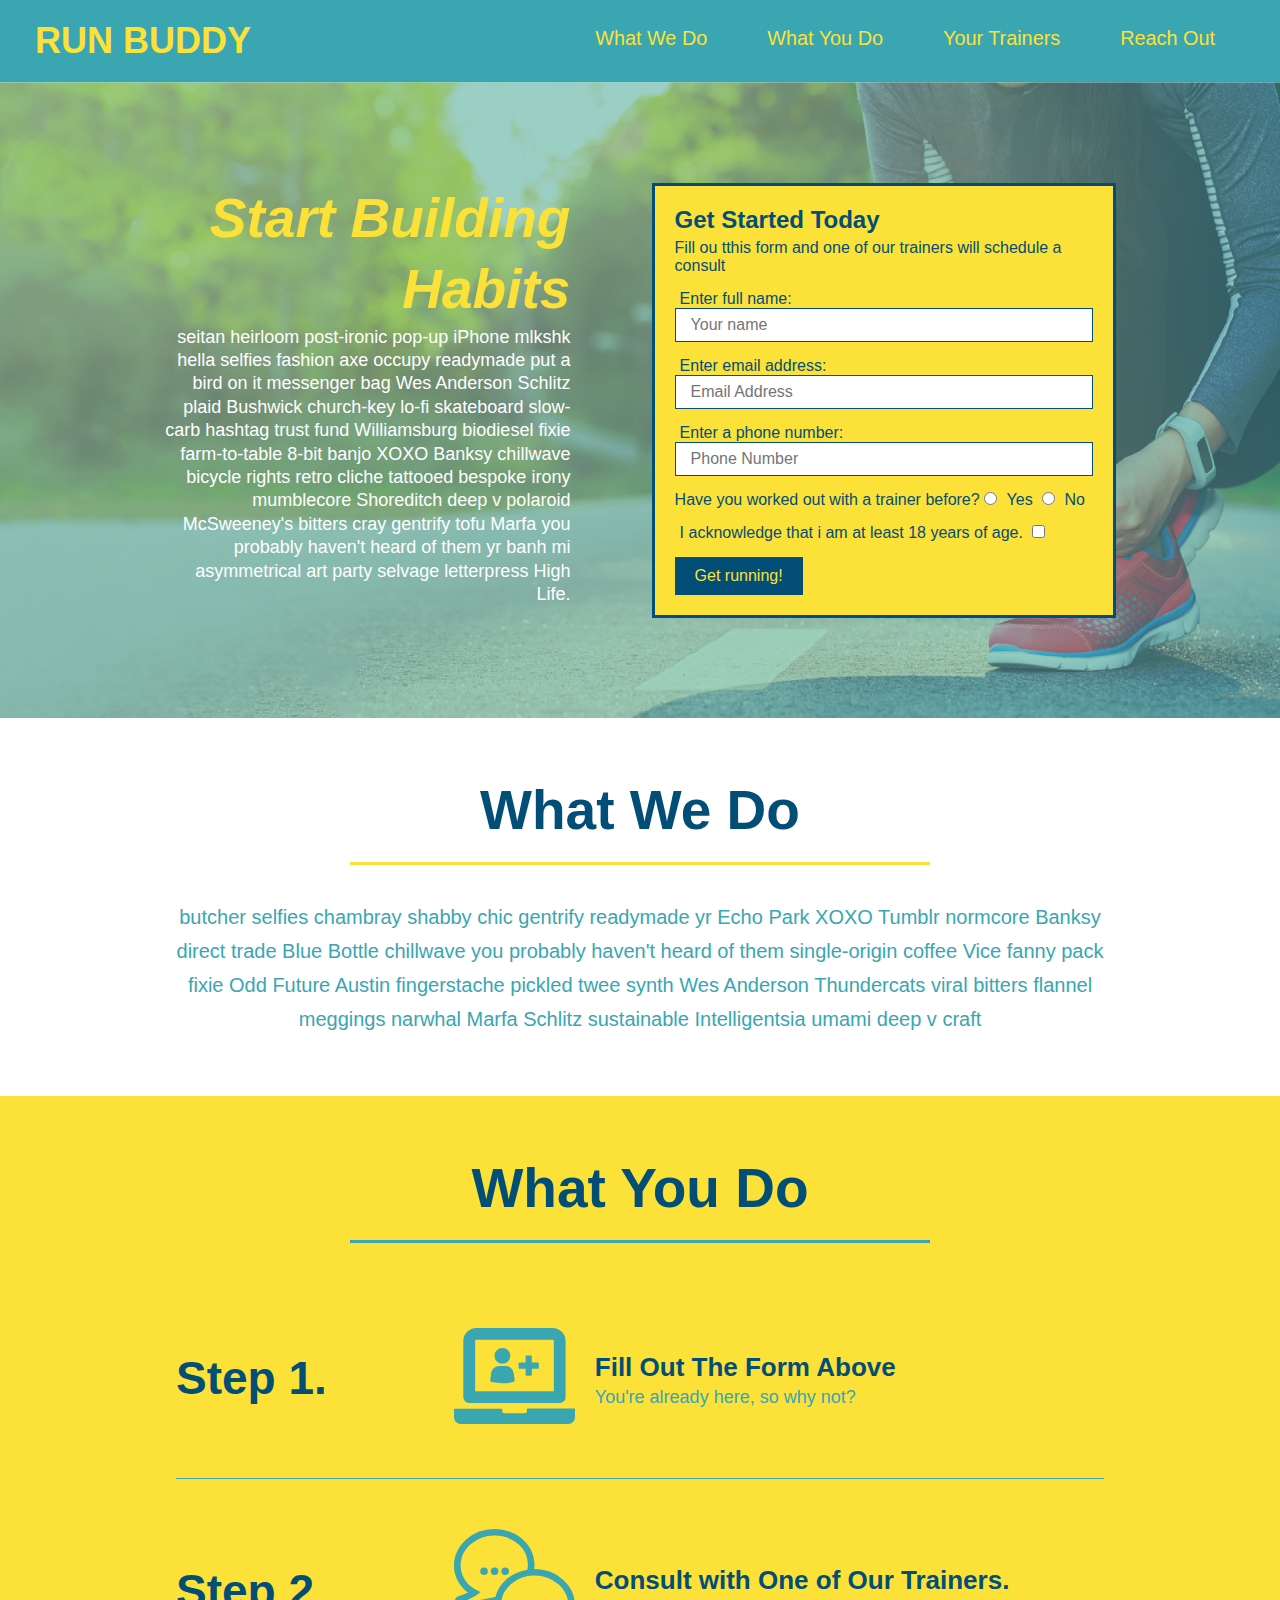
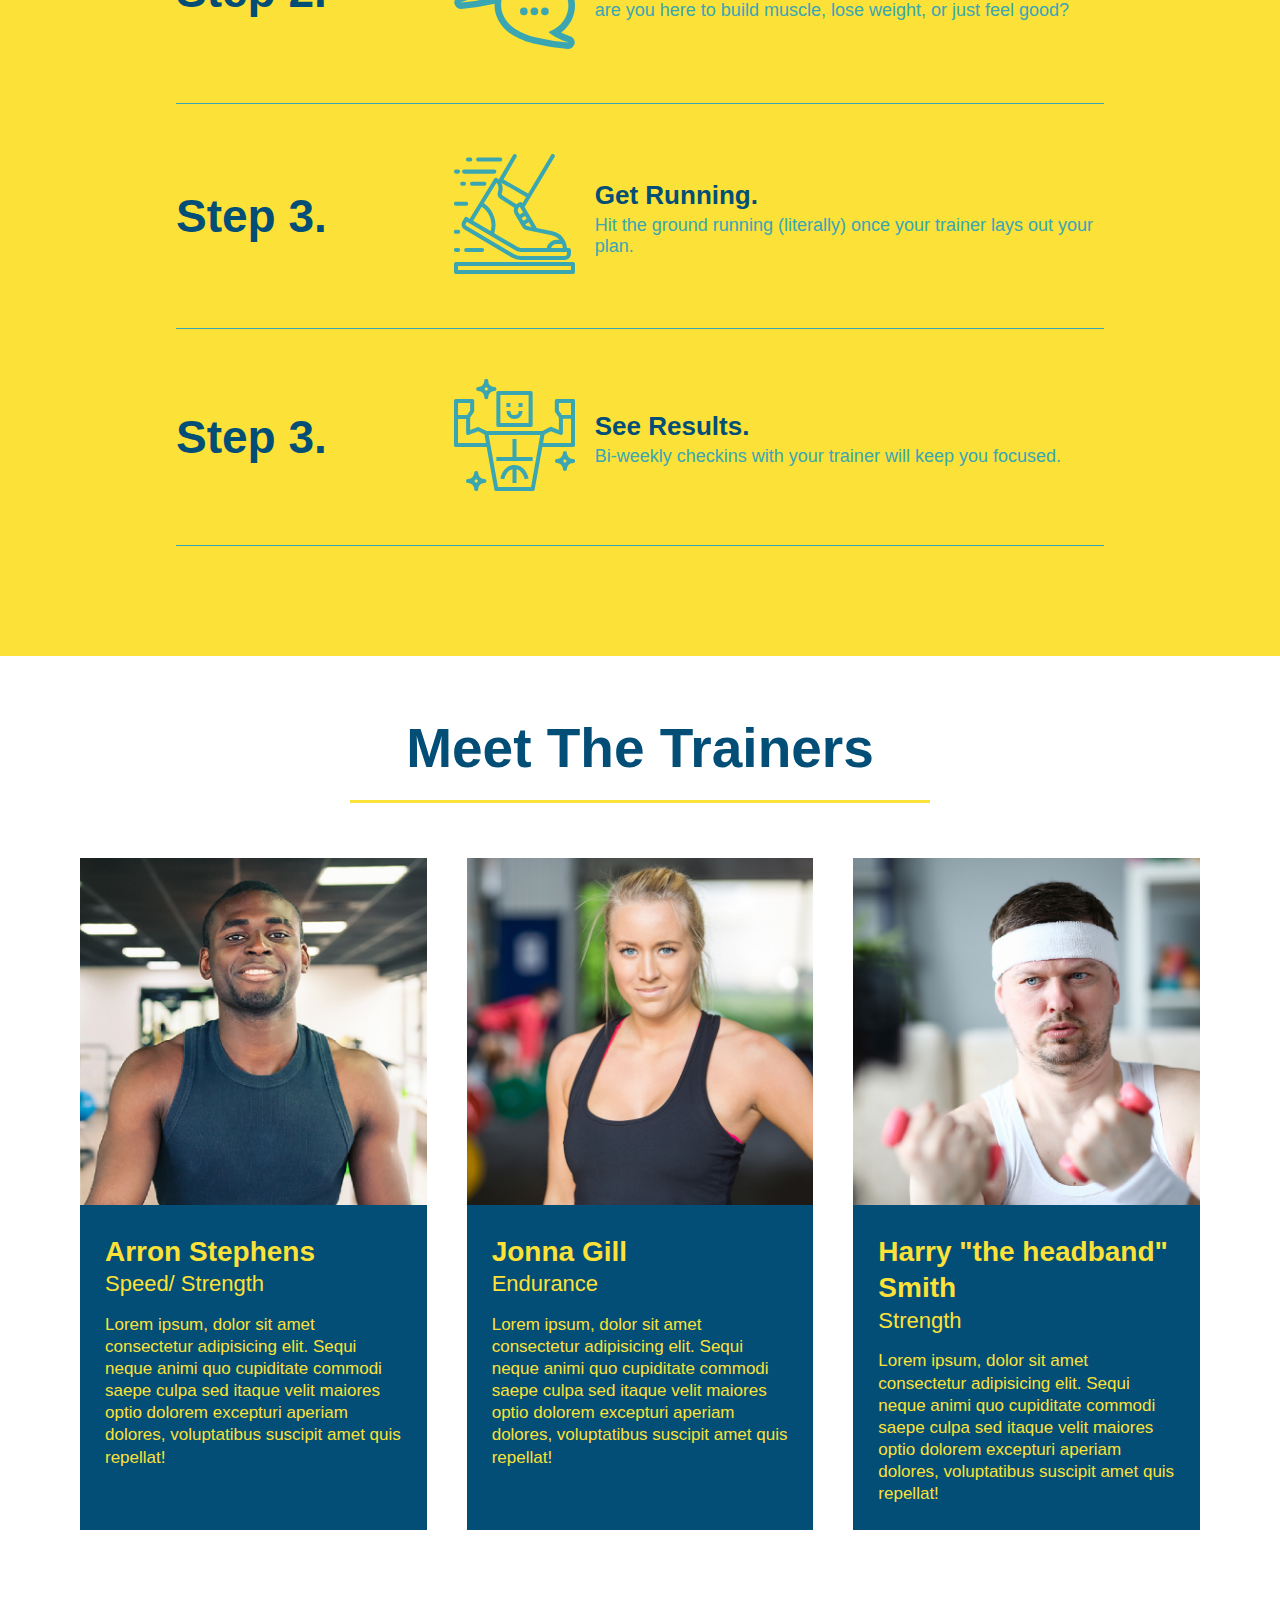
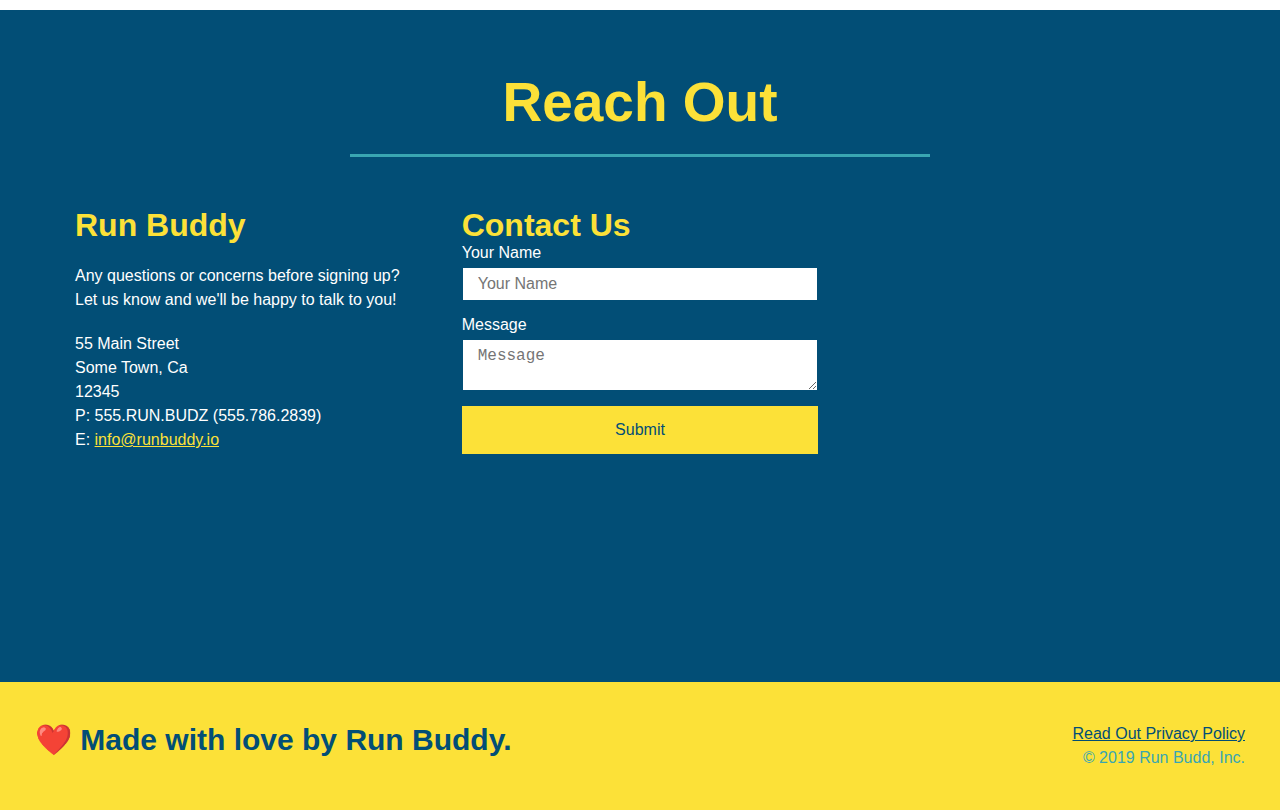
<file: index.html>
<!DOCTYPE html>

<html lang="eng">

<head>

    <meta charset="UTF-8"/>

    <title>Run Buddy</title>

    <link rel="stylesheet" href="./assests/css/style.css"/>

</head>

<body>

    <!-- navigation -->
    <header>

        <h1>

           <a href="/">RUN BUDDY</a>

        </h1>

        <nav>
            <ul>
                <li>

                    <a href="#what-we-do">What We Do</a>

                </li>

                <li>

                    <a href="#what-you-do">What You Do</a>

                </li>

                <li>

                    <a href="#your-trainers">Your Trainers</a>

                </li>

                <li>
                    
                    <a href="#reach-out">Reach Out</a>

                </li>
            </ul>
        </nav>

    </header>

     <!-- hero/jumbotron -->
    <section class="hero">

        <div class="hero-cta">

            <h2>Start Building Habits</h2>

            <p>
                seitan heirloom post-ironic pop-up iPhone mlkshk hella selfies fashion axe occupy readymade put a bird on it messenger bag Wes Anderson Schlitz plaid Bushwick church-key lo-fi skateboard slow-carb hashtag trust fund Williamsburg biodiesel fixie farm-to-table 8-bit banjo XOXO Banksy chillwave bicycle rights retro cliche tattooed bespoke irony mumblecore Shoreditch deep v polaroid McSweeney's bitters cray gentrify tofu Marfa you probably haven't heard of them yr banh mi asymmetrical art party selvage letterpress High Life.

            </p>

        </div>
    
        <div class="hero-form">

            <h3>Get Started Today</h3>

            <p>Fill ou tthis form and one of our trainers will schedule a consult</p>

        <!--Add form element-->
        
            <form>

                <label for="name">Enter full name:</label>

                <input type="text" placeholder="Your name" name="name" id="name" class="form-input" />


                <label for="email">Enter email address:</label>

                <input type="email" placeholder="Email Address" name="email" id="email" class="form-input"/>


                <label for="phone">Enter a phone number:</label>

                <input type="tel" placeholder="Phone Number" name="phone" id="phone" class="form-input" />

                <p>

                    Have you worked out with a trainer before?

                    <input type="radio" name="trainer-confirm" id="trainer-yes" />

                    <label for="trainer-yes">Yes</label>

                    <input type="radio" name="trainer-confirm" id="tainer-no" />

                    <label for="trainer-no">No</label>

                </p>

                <p>
                    <label for="checkbox" >

                        I acknowledge that i am at least 18 years of age.

                    </label>

                    <input type="checkbox" name="age-confirm" id="checkbox" />

                </p>
                
                <button type="submit"> 

                    Get running!

                </button>

            </form>
            
        </div>

    </section>

    <!-- "what we do" section -->
    <section id="what-we-do" class="intro">

        <div class="flex-row">
            <h2 class="section-title primary-border">

            What We Do

            </h2>
        </div>

        <div class="flex-row">
            <p>

             butcher selfies chambray shabby chic gentrify readymade yr Echo Park XOXO Tumblr normcore Banksy direct trade Blue Bottle chillwave you probably haven't heard of them single-origin coffee Vice fanny pack fixie Odd Future Austin fingerstache pickled twee synth Wes Anderson Thundercats viral bitters flannel meggings narwhal Marfa Schlitz sustainable Intelligentsia umami deep v craft

            </p>
        </div>

    </section>

    <!-- "what you do" section -->
    <section id="what-you-do" class="steps">

        <div class="flex-row">
            <h2 class="section-title secondary-border">

            What You Do

            </h2>
        </div>

        <div class="step">

            <h3>Step 1.</h3>

            <div class="step-info">

                <div class="step-img">
                    
                    <img src="./assests/images/step-1.svg" alt=""/>

                </div>
                
                <div class="step-text">

                    <h4>Fill Out The Form Above</h4>

                    <p>You're already here, so why not?</p>

                </div>

            </div>

        </div>

        <div class="step">

            <h3>Step 2.</h3>

            <div class="step-info">

                <div class="step-img">
                    
                    <img src="./assests/images/step-2.svg" alt=""/>

                </div>
                
                <div class="step-text">

                    <h4>Consult with One of Our Trainers.</h4>

                    <p>are you here to build muscle, lose weight, or just feel good?</p>

                </div>

            </div>

        </div>


        <div class="step">

            <h3>Step 3.</h3>

            <div class="step-info">

                <div class="step-img">
                    
                    <img src="./assests/images/step-3.svg" alt=""/>

                </div>
                
                <div class="step-text">

                    <h4>Get Running.</h4>

                    <p>Hit the ground running (literally) once your trainer lays out your plan.</p>

                </div>

            </div>

        </div>


        <div class="step">

            <h3>Step 3.</h3>

            <div class="step-info">

                <div class="step-img">
                    
                    <img src="./assests/images/step-4.svg" alt=""/>

                </div>
                
                <div class="step-text">

                    <h4>See Results.</h4>

                    <p>Bi-weekly checkins with your trainer will keep you focused.</p>

                </div>

            </div>

        </div>

    </section>

    <!-- "meet the trainers" section -->
    <section id="your-trainers">

        <div class="flex-row">
            <h2 class="section-title primary-border">

            Meet The Trainers

            </h2>
        </div>
        
        <div class="trainers">
            <article class="trainer">

                <img src="./assests/images/trainer-1.jpg" alt="Arron Stephens in his workout clothes, ready to pump iron"/>

                <div class="trainer-bio">

                    <h3 class="trainer-name">Arron Stephens</h3>

                    <h4 class="trainer-role">Speed/ Strength</h4>

                    <p>
                        Lorem ipsum, dolor sit amet consectetur adipisicing elit. Sequi neque animi quo cupiditate commodi saepe culpa sed
                        itaque velit maiores optio dolorem excepturi aperiam dolores, voluptatibus suscipit amet quis repellat!
                    </p>

                </div>

            </article>

            <article class="trainer">
                
                <img src="./assests/images/trainer-2.jpg" />

                <div class="trainer-bio">

                    <h3 class="trainer-name">Jonna Gill</h3>

                    <h4 class="trainer-role">Endurance</h4>

                    <p>

                        Lorem ipsum, dolor sit amet consectetur adipisicing elit. Sequi neque animi quo cupiditate commodi saepe culpa sed
                        itaque velit maiores optio dolorem excepturi aperiam dolores, voluptatibus suscipit amet quis repellat!

                    </p>

                </div>

                

            </article>

            <article class="trainer">

                <img src="./assests/images/trainer-3.jpg" alt="Harry Smith wearing a headband adn lifting comically small pink weights" />

                <div class="trainer-bio">
                    
                    <h3 class="trainer-name">Harry "the headband" Smith</h3>

                    <h4 class="trainer-role">Strength</h4>

                    <p>
                        Lorem ipsum, dolor sit amet consectetur adipisicing elit. Sequi neque animi quo cupiditate commodi saepe culpa sed
                        itaque velit maiores optio dolorem excepturi aperiam dolores, voluptatibus suscipit amet quis repellat!
                    </p>

                </div>

            </article>
        </div>

    </section>

    <!-- "reach out" section -->
    <section id="reach-out" class="contact">

        <div class="flex-box">
            <h2 class="section-title secondary-border">

            Reach Out
            </h2>
        </div>

        <div class="contact-info">
            <div>
              <h3>Run Buddy</h3>
              <p>
                Any questions or concerns before signing up? 
                <br/>
                Let us know and we'll be happy to talk to you!
              </p>
    
              <address>
                55 Main Street <br/>
                Some Town, Ca <br/>
                12345<br/>
                P: 555.RUN.BUDZ (555.786.2839)<br/>
                E: <a href="mailto:info@runbuddy.io">info@runbuddy.io</a>
              </address>
              
            </div>
    
            <div class="contact-form">
              <h3>Contact Us</h3>
              <form>
                <label for="contact-name">Your Name</label>
                <input type="text" id="contact-name" placeholder="Your Name" />
            
                <label for="contact-message">Message</label>
                <textarea id="contact-message" placeholder="Message"></textarea>
            
                <button type="submit">Submit</button>
              </form>
            </div>

            <iframe src="https://www.google.com/maps/embed?pb=!1m18!1m12!1m3!1d3505.3387362338526!2d-81.74300818403174!3d28.52953649548399!2m3!1f0!2f0!3f0!3m2!1i1024!2i768!4f13.1!3m3!1m2!1s0x88e78eda2c94248d%3A0xb2287127efab48ac!2s12532%20Valencia%20Dr%2C%20Clermont%2C%20FL%2034711!5e0!3m2!1sen!2sus!4v1655154027500!5m2!1sen!2sus"
                frameborder="0" style="border:0" allowfullscreen>
            </iframe>
        </div>
    </section>

    <!-- footer -->
    <footer>
        <h2>❤️ Made with love by Run Buddy.</h2>
        <div>
            <a href="./privacy-policy.html">Read Out Privacy Policy</a><br />
            &copy; 2019 Run Budd, Inc.
        </div>
    </footer>
</body>
</html>
</file>
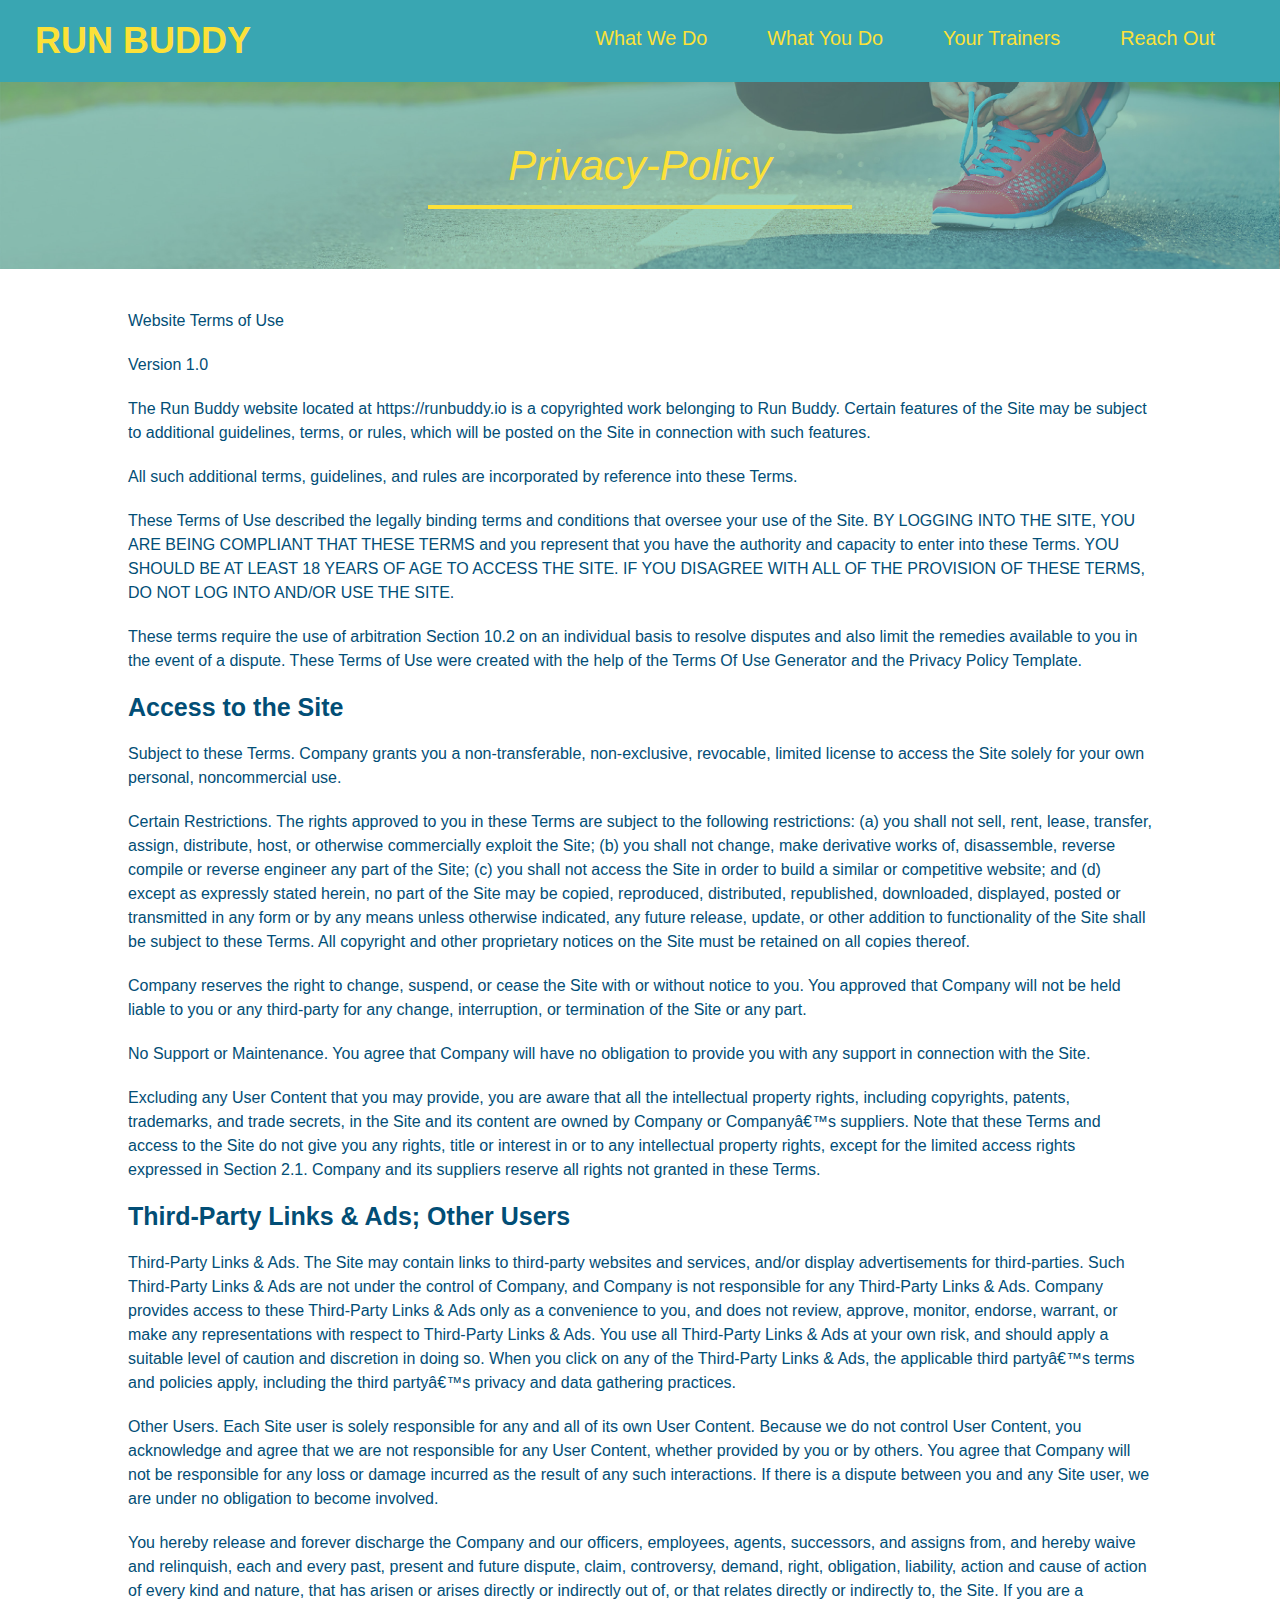
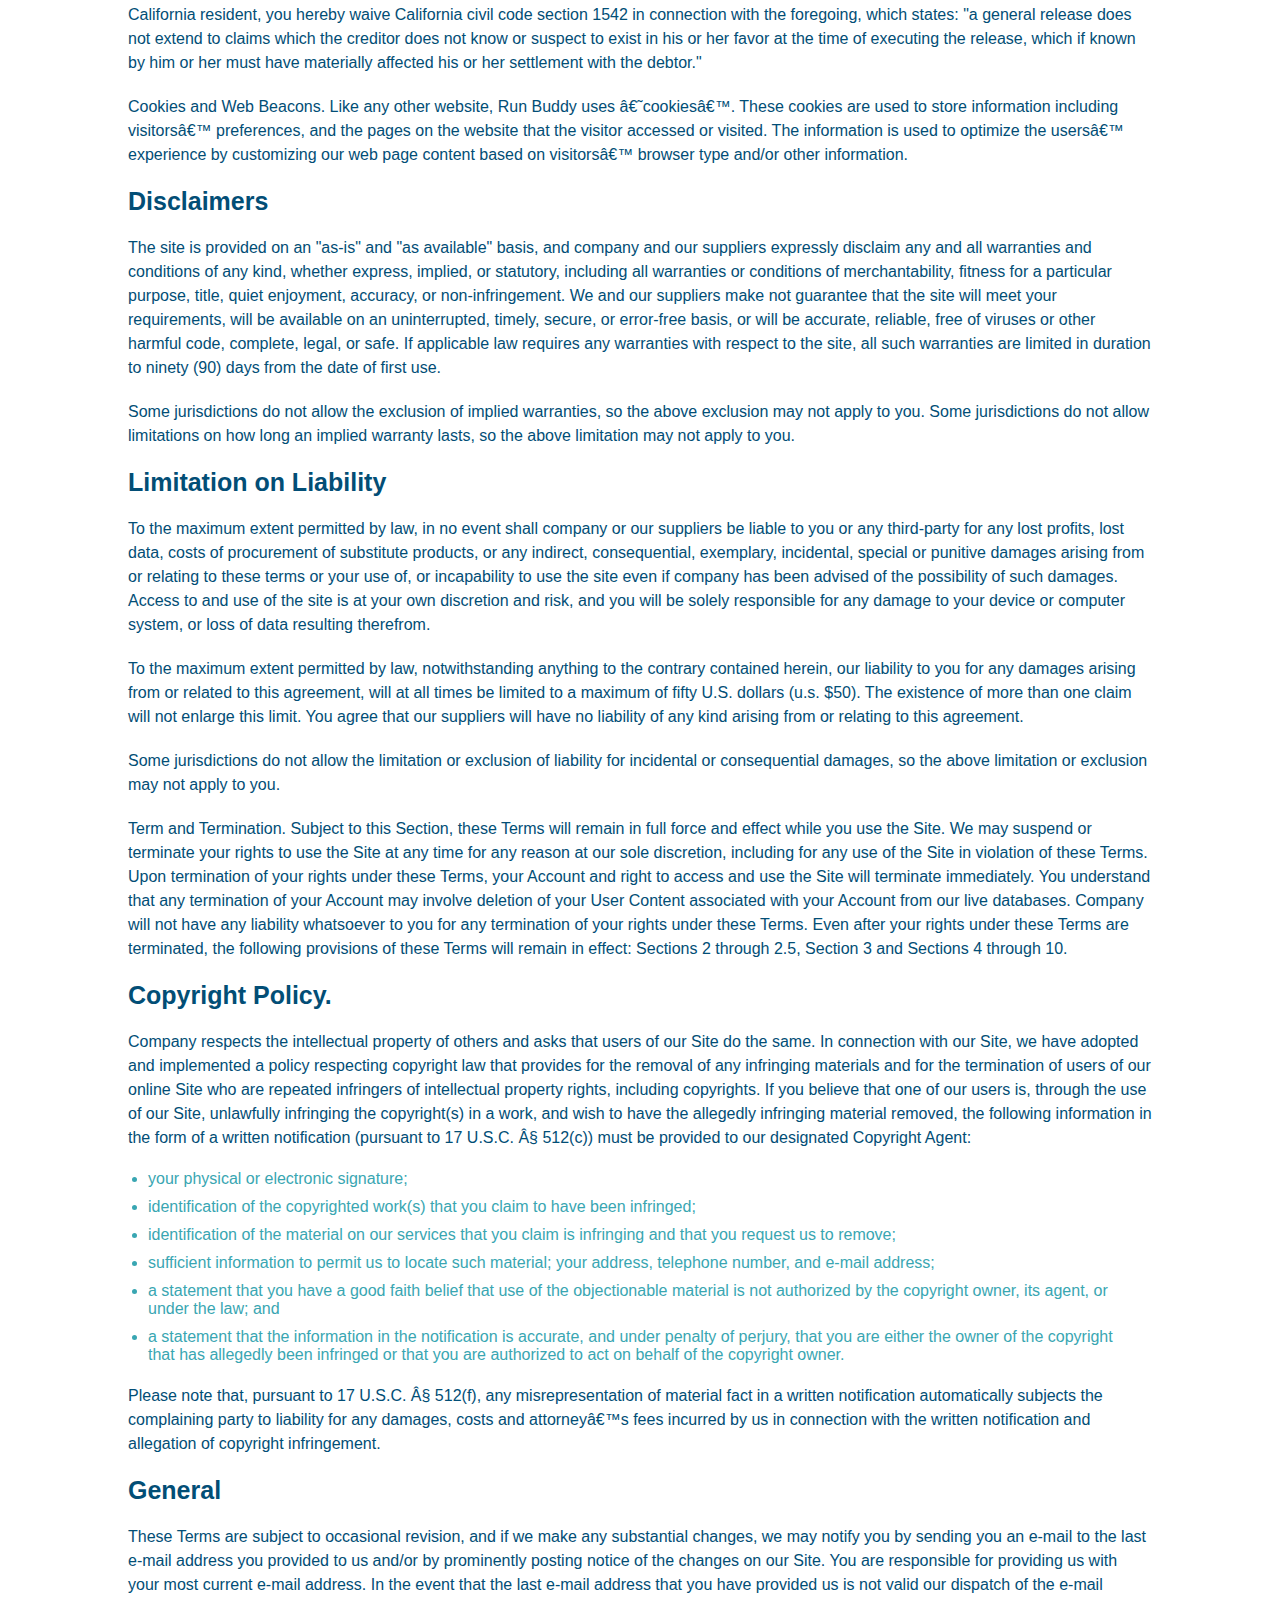
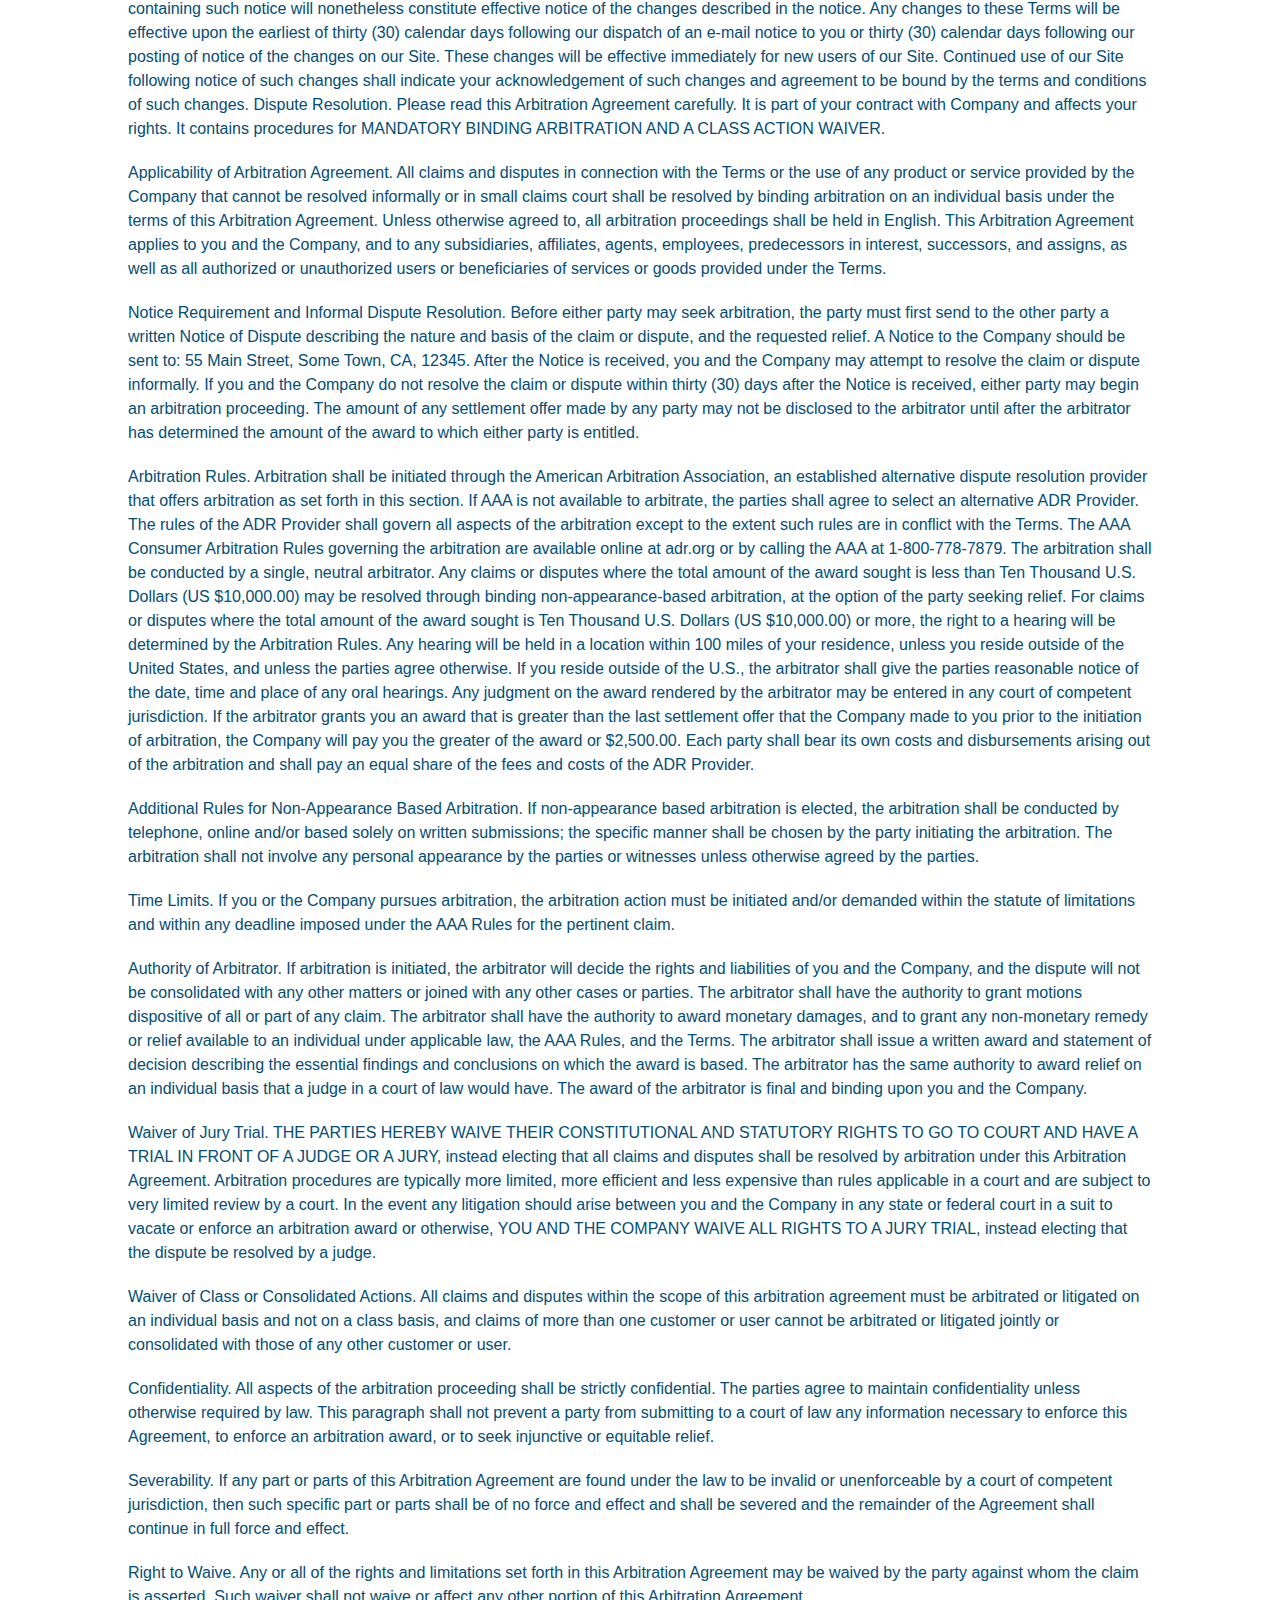
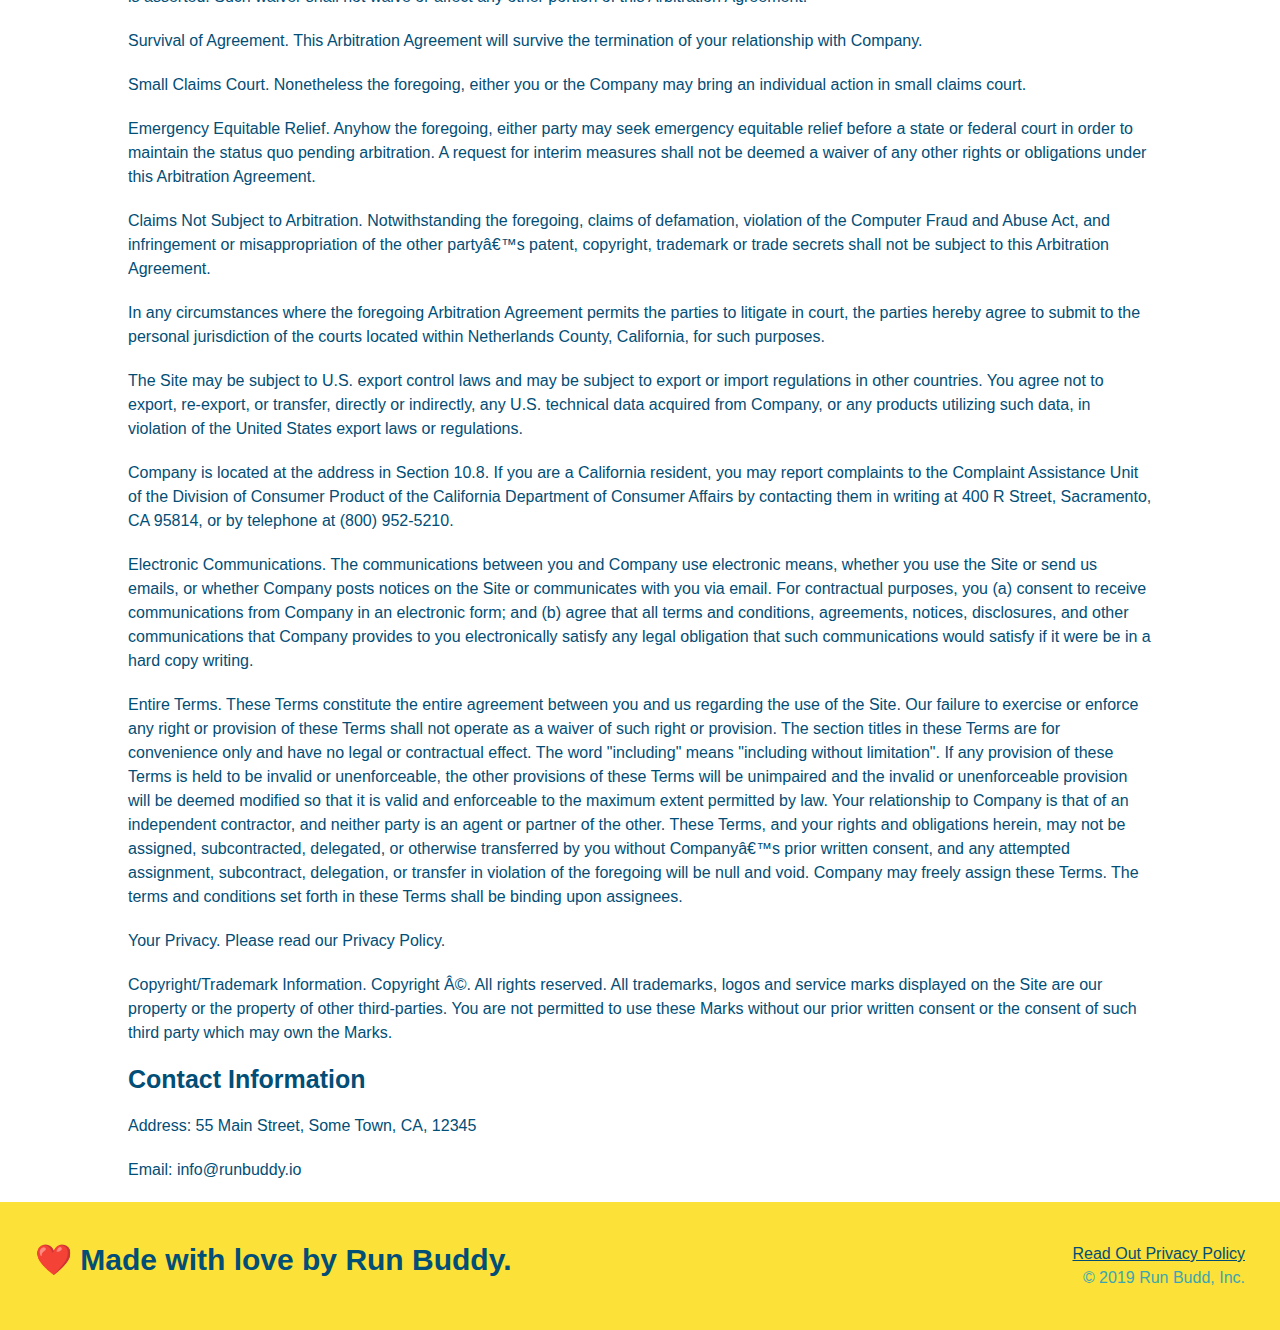
<file: privacy-policy.html>
<html lang="en">

    <head>

        <meta charset="UTF-8" />

        <title>Privacy Policy Run Buddy</title>

        <link rel="stylesheet" href="./assests/css/style.css"/>

        <link rel="stylesheet" href="./assests/css/secondary-style.css" />

    </head>

    <body>

        <header>

            <h1>
    
               <a href="/">RUN BUDDY</a>
    
            </h1>
    
            <nav>
                <ul>
                    <li>
    
                        <a href="./index.html#what-we-do">What We Do</a>
    
                    </li>
    
                    <li>
    
                        <a href="./index.html#what-you-do">What You Do</a>
    
                    </li>
    
                    <li>
    
                        <a href="./index.html#your-trainers">Your Trainers</a>
    
                    </li>
    
                    <li>
                        
                        <a href="./index.html#reach-out">Reach Out</a>
    
                    </li>
                </ul>
            </nav>
    
        </header>

        <section class="hero">

            <h2 class="page-title">

                Privacy-Policy

            </h2>

        </section>

        <article class="secondary-content">


            <p>
                Website Terms of Use
              </p>
          
              <p>
                Version 1.0
              </p>
          
              <p>
                The Run Buddy website located at https://runbuddy.io is a copyrighted work belonging to Run Buddy. Certain
                features of the Site may be subject to additional guidelines, terms, or rules, which will be posted on the Site
                in connection with such features.
              </p>
          
              <p>
                All such additional terms, guidelines, and rules are incorporated by reference into these Terms.
              </p>
          
              <p>
                These Terms of Use described the legally binding terms and conditions that oversee your use of the Site. BY
                LOGGING INTO THE SITE, YOU ARE BEING COMPLIANT THAT THESE TERMS and you represent that you have the authority
                and capacity to enter into these Terms. YOU SHOULD BE AT LEAST 18 YEARS OF AGE TO ACCESS THE SITE. IF YOU
                DISAGREE WITH ALL OF THE PROVISION OF THESE TERMS, DO NOT LOG INTO AND/OR USE THE SITE.
              </p>
          
              <p>
                These terms require the use of arbitration Section 10.2 on an individual basis to resolve disputes and also
                limit the remedies available to you in the event of a dispute. These Terms of Use were created with the help of
                the Terms Of Use Generator and the Privacy Policy Template.
              </p>
          
              <h3>
                Access to the Site
              </h3>
          
              <p>
                Subject to these Terms. Company grants you a non-transferable, non-exclusive, revocable, limited license to
                access the Site solely for your own personal, noncommercial use.
              </p>
          
              <p>
                Certain Restrictions. The rights approved to you in these Terms are subject to the following restrictions: (a)
                you shall not sell, rent, lease, transfer, assign, distribute, host, or otherwise commercially exploit the Site;
                (b) you shall not change, make derivative works of, disassemble, reverse compile or reverse engineer any part of
                the Site; (c) you shall not access the Site in order to build a similar or competitive website; and (d) except
                as expressly stated herein, no part of the Site may be copied, reproduced, distributed, republished, downloaded,
                displayed, posted or transmitted in any form or by any means unless otherwise indicated, any future release,
                update, or other addition to functionality of the Site shall be subject to these Terms. All copyright and other
                proprietary notices on the Site must be retained on all copies thereof.
              </p>
          
              <p>
                Company reserves the right to change, suspend, or cease the Site with or without notice to you. You approved
                that Company will not be held liable to you or any third-party for any change, interruption, or termination of
                the Site or any part.
              </p>
          
              <p>
                No Support or Maintenance. You agree that Company will have no obligation to provide you with any support in
                connection with the Site.
              </p>
          
              <p>
                Excluding any User Content that you may provide, you are aware that all the intellectual property rights,
                including copyrights, patents, trademarks, and trade secrets, in the Site and its content are owned by Company
                or Companyâ€™s suppliers. Note that these Terms and access to the Site do not give you any rights, title or
                interest in or to any intellectual property rights, except for the limited access rights expressed in Section
                2.1. Company and its suppliers reserve all rights not granted in these Terms.
              </p>
          
              <h3>
                Third-Party Links & Ads; Other Users
              </h3>
          
              <p>
                Third-Party Links & Ads. The Site may contain links to third-party websites and services, and/or display
                advertisements for third-parties. Such Third-Party Links & Ads are not under the control of Company, and Company
                is not responsible for any Third-Party Links & Ads. Company provides access to these Third-Party Links & Ads
                only as a convenience to you, and does not review, approve, monitor, endorse, warrant, or make any
                representations with respect to Third-Party Links & Ads. You use all Third-Party Links & Ads at your own risk,
                and should apply a suitable level of caution and discretion in doing so. When you click on any of the
                Third-Party Links & Ads, the applicable third partyâ€™s terms and policies apply, including the third partyâ€™s
                privacy and data gathering practices.
              </p>
          
              <p>
                Other Users. Each Site user is solely responsible for any and all of its own User Content. Because we do not
                control User Content, you acknowledge and agree that we are not responsible for any User Content, whether
                provided by you or by others. You agree that Company will not be responsible for any loss or damage incurred as
                the result of any such interactions. If there is a dispute between you and any Site user, we are under no
                obligation to become involved.
              </p>
          
              <p>
                You hereby release and forever discharge the Company and our officers, employees, agents, successors, and
                assigns from, and hereby waive and relinquish, each and every past, present and future dispute, claim,
                controversy, demand, right, obligation, liability, action and cause of action of every kind and nature, that has
                arisen or arises directly or indirectly out of, or that relates directly or indirectly to, the Site. If you are
                a California resident, you hereby waive California civil code section 1542 in connection with the foregoing,
                which states: "a general release does not extend to claims which the creditor does not know or suspect to exist
                in his or her favor at the time of executing the release, which if known by him or her must have materially
                affected his or her settlement with the debtor."
              </p>
          
              <p>
                Cookies and Web Beacons. Like any other website, Run Buddy uses â€˜cookiesâ€™. These cookies are used to store
                information including visitorsâ€™ preferences, and the pages on the website that the visitor accessed or visited.
                The information is used to optimize the usersâ€™ experience by customizing our web page content based on
                visitorsâ€™
                browser type and/or other information.
              </p>
          
              <h3>
                Disclaimers
              </h3>
          
              <p>
                The site is provided on an "as-is" and "as available" basis, and company and our suppliers expressly disclaim
                any and all warranties and conditions of any kind, whether express, implied, or statutory, including all
                warranties or conditions of merchantability, fitness for a particular purpose, title, quiet enjoyment, accuracy,
                or non-infringement. We and our suppliers make not guarantee that the site will meet your requirements, will be
                available on an uninterrupted, timely, secure, or error-free basis, or will be accurate, reliable, free of
                viruses or other harmful code, complete, legal, or safe. If applicable law requires any warranties with respect
                to the site, all such warranties are limited in duration to ninety (90) days from the date of first use.
              </p>
          
              <p>
                Some jurisdictions do not allow the exclusion of implied warranties, so the above exclusion may not apply to
                you. Some jurisdictions do not allow limitations on how long an implied warranty lasts, so the above limitation
                may not apply to you.
              </p>
          
              <h3>
                Limitation on Liability
              </h3>
          
              <p>
                To the maximum extent permitted by law, in no event shall company or our suppliers be liable to you or any
                third-party for any lost profits, lost data, costs of procurement of substitute products, or any indirect,
                consequential, exemplary, incidental, special or punitive damages arising from or relating to these terms or
                your use of, or incapability to use the site even if company has been advised of the possibility of such
                damages. Access to and use of the site is at your own discretion and risk, and you will be solely responsible
                for any damage to your device or computer system, or loss of data resulting therefrom.
              </p>
          
              <p>
                To the maximum extent permitted by law, notwithstanding anything to the contrary contained herein, our liability
                to you for any damages arising from or related to this agreement, will at all times be limited to a maximum of
                fifty U.S. dollars (u.s. $50). The existence of more than one claim will not enlarge this limit. You agree that
                our suppliers will have no liability of any kind arising from or relating to this agreement.
              </p>
          
              <p>
                Some jurisdictions do not allow the limitation or exclusion of liability for incidental or consequential
                damages, so the above limitation or exclusion may not apply to you.
              </p>
          
              <p>
                Term and Termination. Subject to this Section, these Terms will remain in full force and effect while you use
                the Site. We may suspend or terminate your rights to use the Site at any time for any reason at our sole
                discretion, including for any use of the Site in violation of these Terms. Upon termination of your rights under
                these Terms, your Account and right to access and use the Site will terminate immediately. You understand that
                any termination of your Account may involve deletion of your User Content associated with your Account from our
                live databases. Company will not have any liability whatsoever to you for any termination of your rights under
                these Terms. Even after your rights under these Terms are terminated, the following provisions of these Terms
                will remain in effect: Sections 2 through 2.5, Section 3 and Sections 4 through 10.
              </p>
          
              <h3>
                Copyright Policy.
              </h3>
          
              <p>
                Company respects the intellectual property of others and asks that users of our Site do the same. In connection
                with our Site, we have adopted and implemented a policy respecting copyright law that provides for the removal
                of any infringing materials and for the termination of users of our online Site who are repeated infringers of
                intellectual property rights, including copyrights. If you believe that one of our users is, through the use of
                our Site, unlawfully infringing the copyright(s) in a work, and wish to have the allegedly infringing material
                removed, the following information in the form of a written notification (pursuant to 17 U.S.C. Â§ 512(c)) must
                be provided to our designated Copyright Agent:
              </p>
          
              <ul>
                <li>
                  your physical or electronic signature;
                </li>
                <li>
                  identification of the copyrighted work(s) that you claim to have been infringed;
                </li>
                <li>
                  identification of the material on our services that you claim is infringing and that you request us to remove;
                </li>
                <li>
                  sufficient information to permit us to locate such material; your address, telephone number, and e-mail
                  address;
                </li>
                <li>
                  a statement that you have a good faith belief that use of the objectionable material is not authorized by the
                  copyright owner, its agent, or under the law; and
                </li>
                <li>
                  a statement that the information in the notification is accurate, and under penalty of perjury, that you are
                  either the owner of the copyright that has allegedly been infringed or that you are authorized to act on
                  behalf of the copyright owner.
                </li>
              </ul>
          
              <p>
                Please note that, pursuant to 17 U.S.C. Â§ 512(f), any misrepresentation of material fact in a written
                notification automatically subjects the complaining party to liability for any damages, costs and attorneyâ€™s
                fees incurred by us in connection with the written notification and allegation of copyright infringement.
              </p>
          
              <h3>
                General
              </h3>
          
              <p>
                These Terms are subject to occasional revision, and if we make any substantial changes, we may notify you by
                sending you an e-mail to the last e-mail address you provided to us and/or by prominently posting notice of the
                changes on our Site. You are responsible for providing us with your most current e-mail address. In the event
                that the last e-mail address that you have provided us is not valid our dispatch of the e-mail containing such
                notice will nonetheless constitute effective notice of the changes described in the notice. Any changes to these
                Terms will be effective upon the earliest of thirty (30) calendar days following our dispatch of an e-mail
                notice to you or thirty (30) calendar days following our posting of notice of the changes on our Site. These
                changes will be effective immediately for new users of our Site. Continued use of our Site following notice of
                such changes shall indicate your acknowledgement of such changes and agreement to be bound by the terms and
                conditions of such changes. Dispute Resolution. Please read this Arbitration Agreement carefully. It is part of
                your contract with Company and affects your rights. It contains procedures for MANDATORY BINDING ARBITRATION AND
                A CLASS ACTION WAIVER.
              </p>
          
              <p>
                Applicability of Arbitration Agreement. All claims and disputes in connection with the Terms or the use of any
                product or service provided by the Company that cannot be resolved informally or in small claims court shall be
                resolved by binding arbitration on an individual basis under the terms of this Arbitration Agreement. Unless
                otherwise agreed to, all arbitration proceedings shall be held in English. This Arbitration Agreement applies to
                you and the Company, and to any subsidiaries, affiliates, agents, employees, predecessors in interest,
                successors, and assigns, as well as all authorized or unauthorized users or beneficiaries of services or goods
                provided under the Terms.
              </p>
          
              <p>
                Notice Requirement and Informal Dispute Resolution. Before either party may seek arbitration, the party must
                first send to the other party a written Notice of Dispute describing the nature and basis of the claim or
                dispute, and the requested relief. A Notice to the Company should be sent to: 55 Main Street, Some Town, CA,
                12345. After the Notice is received, you and the Company may attempt to resolve the claim or dispute informally.
                If you and the Company do not resolve the claim or dispute within thirty (30) days after the Notice is received,
                either party may begin an arbitration proceeding. The amount of any settlement offer made by any party may not
                be disclosed to the arbitrator until after the arbitrator has determined the amount of the award to which either
                party is entitled.
              </p>
          
              <p>
                Arbitration Rules. Arbitration shall be initiated through the American Arbitration Association, an established
                alternative dispute resolution provider that offers arbitration as set forth in this section. If AAA is not
                available to arbitrate, the parties shall agree to select an alternative ADR Provider. The rules of the ADR
                Provider shall govern all aspects of the arbitration except to the extent such rules are in conflict with the
                Terms. The AAA Consumer Arbitration Rules governing the arbitration are available online at adr.org or by
                calling the AAA at 1-800-778-7879. The arbitration shall be conducted by a single, neutral arbitrator. Any
                claims or disputes where the total amount of the award sought is less than Ten Thousand U.S. Dollars (US
                $10,000.00) may be resolved through binding non-appearance-based arbitration, at the option of the party seeking
                relief. For claims or disputes where the total amount of the award sought is Ten Thousand U.S. Dollars (US
                $10,000.00) or more, the right to a hearing will be determined by the Arbitration Rules. Any hearing will be
                held in a location within 100 miles of your residence, unless you reside outside of the United States, and
                unless the parties agree otherwise. If you reside outside of the U.S., the arbitrator shall give the parties
                reasonable notice of the date, time and place of any oral hearings. Any judgment on the award rendered by the
                arbitrator may be entered in any court of competent jurisdiction. If the arbitrator grants you an award that is
                greater than the last settlement offer that the Company made to you prior to the initiation of arbitration, the
                Company will pay you the greater of the award or $2,500.00. Each party shall bear its own costs and
                disbursements arising out of the arbitration and shall pay an equal share of the fees and costs of the ADR
                Provider.
              </p>
          
              <p>
                Additional Rules for Non-Appearance Based Arbitration. If non-appearance based arbitration is elected, the
                arbitration shall be conducted by telephone, online and/or based solely on written submissions; the specific
                manner shall be chosen by the party initiating the arbitration. The arbitration shall not involve any personal
                appearance by the parties or witnesses unless otherwise agreed by the parties.
              </p>
          
              <p>
                Time Limits. If you or the Company pursues arbitration, the arbitration action must be initiated and/or demanded
                within the statute of limitations and within any deadline imposed under the AAA Rules for the pertinent claim.
              </p>
          
              <p>
                Authority of Arbitrator. If arbitration is initiated, the arbitrator will decide the rights and liabilities of
                you and the Company, and the dispute will not be consolidated with any other matters or joined with any other
                cases or parties. The arbitrator shall have the authority to grant motions dispositive of all or part of any
                claim. The arbitrator shall have the authority to award monetary damages, and to grant any non-monetary remedy
                or relief available to an individual under applicable law, the AAA Rules, and the Terms. The arbitrator shall
                issue a written award and statement of decision describing the essential findings and conclusions on which the
                award is based. The arbitrator has the same authority to award relief on an individual basis that a judge in a
                court of law would have. The award of the arbitrator is final and binding upon you and the Company.
              </p>
          
              <p>
                Waiver of Jury Trial. THE PARTIES HEREBY WAIVE THEIR CONSTITUTIONAL AND STATUTORY RIGHTS TO GO TO COURT AND HAVE
                A TRIAL IN FRONT OF A JUDGE OR A JURY, instead electing that all claims and disputes shall be resolved by
                arbitration under this Arbitration Agreement. Arbitration procedures are typically more limited, more efficient
                and less expensive than rules applicable in a court and are subject to very limited review by a court. In the
                event any litigation should arise between you and the Company in any state or federal court in a suit to vacate
                or enforce an arbitration award or otherwise, YOU AND THE COMPANY WAIVE ALL RIGHTS TO A JURY TRIAL, instead
                electing that the dispute be resolved by a judge.
              </p>
          
              <p>
                Waiver of Class or Consolidated Actions. All claims and disputes within the scope of this arbitration agreement
                must be arbitrated or litigated on an individual basis and not on a class basis, and claims of more than one
                customer or user cannot be arbitrated or litigated jointly or consolidated with those of any other customer or
                user.
              </p>
          
              <p>
                Confidentiality. All aspects of the arbitration proceeding shall be strictly confidential. The parties agree to
                maintain confidentiality unless otherwise required by law. This paragraph shall not prevent a party from
                submitting to a court of law any information necessary to enforce this Agreement, to enforce an arbitration
                award, or to seek injunctive or equitable relief.
              </p>
          
              <p>
                Severability. If any part or parts of this Arbitration Agreement are found under the law to be invalid or
                unenforceable by a court of competent jurisdiction, then such specific part or parts shall be of no force and
                effect and shall be severed and the remainder of the Agreement shall continue in full force and effect.
              </p>
          
              <p>
                Right to Waive. Any or all of the rights and limitations set forth in this Arbitration Agreement may be waived
                by the party against whom the claim is asserted. Such waiver shall not waive or affect any other portion of this
                Arbitration Agreement.
              </p>
          
              <p>
                Survival of Agreement. This Arbitration Agreement will survive the termination of your relationship with
                Company.
              </p>
          
              <p>
                Small Claims Court. Nonetheless the foregoing, either you or the Company may bring an individual action in small
                claims court.
              </p>
          
              <p>
                Emergency Equitable Relief. Anyhow the foregoing, either party may seek emergency equitable relief before a
                state or federal court in order to maintain the status quo pending arbitration. A request for interim measures
                shall not be deemed a waiver of any other rights or obligations under this Arbitration Agreement.
              </p>
          
              <p>
                Claims Not Subject to Arbitration. Notwithstanding the foregoing, claims of defamation, violation of the
                Computer Fraud and Abuse Act, and infringement or misappropriation of the other partyâ€™s patent, copyright,
                trademark or trade secrets shall not be subject to this Arbitration Agreement.
              </p>
          
              <p>
                In any circumstances where the foregoing Arbitration Agreement permits the parties to litigate in court, the
                parties hereby agree to submit to the personal jurisdiction of the courts located within Netherlands County,
                California, for such purposes.
              </p>
          
              <p>
                The Site may be subject to U.S. export control laws and may be subject to export or import regulations in other
                countries. You agree not to export, re-export, or transfer, directly or indirectly, any U.S. technical data
                acquired from Company, or any products utilizing such data, in violation of the United States export laws or
                regulations.
              </p>
          
              <p>
                Company is located at the address in Section 10.8. If you are a California resident, you may report complaints
                to the Complaint Assistance Unit of the Division of Consumer Product of the California Department of Consumer
                Affairs by contacting them in writing at 400 R Street, Sacramento, CA 95814, or by telephone at (800) 952-5210.
              </p>
          
              <p>
                Electronic Communications. The communications between you and Company use electronic means, whether you use the
                Site or send us emails, or whether Company posts notices on the Site or communicates with you via email. For
                contractual purposes, you (a) consent to receive communications from Company in an electronic form; and (b)
                agree that all terms and conditions, agreements, notices, disclosures, and other communications that Company
                provides to you electronically satisfy any legal obligation that such communications would satisfy if it were be
                in a hard copy writing.
              </p>
          
              <p>
                Entire Terms. These Terms constitute the entire agreement between you and us regarding the use of the Site. Our
                failure to exercise or enforce any right or provision of these Terms shall not operate as a waiver of such right
                or provision. The section titles in these Terms are for convenience only and have no legal or contractual
                effect. The word "including" means "including without limitation". If any provision of these Terms is held to be
                invalid or unenforceable, the other provisions of these Terms will be unimpaired and the invalid or
                unenforceable provision will be deemed modified so that it is valid and enforceable to the maximum extent
                permitted by law. Your relationship to Company is that of an independent contractor, and neither party is an
                agent or partner of the other. These Terms, and your rights and obligations herein, may not be assigned,
                subcontracted, delegated, or otherwise transferred by you without Companyâ€™s prior written consent, and any
                attempted assignment, subcontract, delegation, or transfer in violation of the foregoing will be null and void.
                Company may freely assign these Terms. The terms and conditions set forth in these Terms shall be binding upon
                assignees.
              </p>
          
              <p>
                Your Privacy. Please read our Privacy Policy.
              </p>
          
              <p>
                Copyright/Trademark Information. Copyright Â©. All rights reserved. All trademarks, logos and service marks
                displayed on the Site are our property or the property of other third-parties. You are not permitted to use
                these Marks without our prior written consent or the consent of such third party which may own the Marks.
              </p>
          
              <h3>
                Contact Information
              </h3>
          
              <p>
                Address: 55 Main Street, Some Town, CA, 12345
              </p>
          
              <p>
                Email: info@runbuddy.io
              </p>

        </article>

    </body>

    <footer>

        <h2>❤️ Made with love by Run Buddy.</h2>
    
            <div>

                <a href="#">Read Out Privacy Policy</a><br />

                &copy; 2019 Run Budd, Inc.

            </div>

    </footer>

</html>
</file>
<file: assests/css/style.css>
* {
  box-sizing: border-box;
  margin: 0;
  padding: 0;
}

body {
  color: #39a6b2;
  font-family: Helvetica, Arial, sans-serif;
}


/* HEADER / NAV BAR STYLES START */

header {
  padding: 20px 35px;
  background-color: #39a6b2;
  display: flex;
  justify-content: space-between;
  flex-wrap: wrap;
}

header h1 {
  font-weight: bold;
  margin: 0;
  font-size: 36px;
  color: #fce138;
}

header a {
  text-decoration: none;
  color: #fce138;
}

header nav {
  margin: 7px 0;
}

header nav ul {
  display: flex;
  flex-wrap: wrap;
  justify-content: space-between;
  align-items: center;
  list-style: none;
}

header nav ul li a {
  margin: 0 30px;
  font-weight: lighter;
  font-size: 1.55vw;
}

/* HEADER / NAVBAR STYLES END */



/* FOOTER STYLES START */
footer {
  background: #fce138;
  padding: 40px 35px;
  display: flex;
  justify-content: space-between;
  flex-wrap: wrap;
  width: 100%;
}

footer h2 {
  color: #024e76;
  font-size: 30px;
  margin: 0;
}

footer div {
  line-height: 1.5;
  text-align: right;
}

footer a {
  color: #024e76;
}
/* END FOOTER STYLES */

/* STYLE ALL SECTION TAGS */
section {
  padding: 60px;
}

/* HERO STYLES START */
.hero {
  background-image: url('../images/hero-bg.jpg');
  background-size: cover;
  background-position: center;
  display: flex;
  justify-content: center;
  flex-wrap: wrap;
}

.hero-cta {
  width: 35%;
  text-align: right;
  margin: 3.5%;
  color: #fff;
  font-size: 18px;
  line-height: 1.3;
}

.hero-cta h2 {
  font-style: italic;
  font-size: 55px;
  color: #fce138;
}

.hero-form {
  border: 3px solid #024e76;
  background-color: #fce138;
  padding: 20px;
  color: #024e76;
  width: 40%;
  margin: 3.5%;
}

.hero-form h3 {
  font-size: 24px;
  margin: 0;
}
.hero-form p {
  margin: 5px 0 15px 0;
}

.form-input {
  border: 1px solid #024e76;
  display: block;
  padding: 7px 15px;
  font-size: 16px;
  color: #024e76;
  width: 100%;
  margin-bottom: 15px; 
}

.hero-form label {
  margin: 0 5px;
}

.hero-form button {
  color: #fce138;
  background-color: #024e76;
  border: none;
  padding: 10px 20px;
  font-size: 16px;
} 
/* HERO STYLES END */


/* SECTION TITLE STYLES START */
.section-title {
  font-size: 55px;
  border-bottom: 3px solid;
  color: #024e76;
  padding-bottom: 20px;
  text-align: center;
  margin: 0 auto 35px auto;
  width: 50%;
}

.primary-border {
  border-color: #fce138;
}

.secondary-border {
  border-color: #39a6b2;
}
/* SECTION TITLE STYLES END */

/* WHAT WE DO STYLES */

.intro p {
  line-height: 1.7;
  color: #39a6b2;
  width: 80%;
  margin: 0 auto;
  font-size: 20px;
  text-align: center;
}
/* WHAT YOU DO STYLES END */


/* WHAT YOU DO STYLES START */
.steps { 
  background: #fce138;
}

.step {
  margin: 50px auto;
  padding-bottom: 50px;
  width: 80%;
  border-bottom: 1px solid #39a6b2;
  display: flex;
  flex-wrap: wrap;
  align-items: center;
  justify-content: space-between;
}

.step h3 {
  color: #024e76;
  font-size: 46px;
  flex: 1 30%;
}

.step-info {
  flex: 2 70%;
  display: flex;
  flex-wrap: wrap;
  align-items: center;
}

.step-img {
  flex: 1 12%;
  margin-right: 20px;
}

.step-img img {
  max-width: 100%;
}

.step-text {
  flex: 12;
}

.step-text p {
  color: #39a6b2;
  font-size: 18px;
}

.step-text h4 {
  font-size: 26px;
  line-height: 1.5;
  color: #024e76;
}

/* WHAT YOU DO STYLES END */

/* MEET THE TRAINERS START */
.trainers {
  width: 100%;
  margin: 0 auto;
  display: flex;
  flex-wrap: wrap;
  justify-content: space-around;
}

.trainer {
  margin: 20px;
  flex: 1;
  background: #024e76;
  color: #fce138;
}

.trainer img {
  width: 100%;
}

.trainer-bio {
  padding: 25px;
  line-height: 1.3;
}

.trainer-bio h3 {
  font-size: 28px;
}

.trainer-bio h4 {
  font-weight: lighter;
  font-size: 22px;
  margin-bottom: 15px;
}

.trainer-bio p {
  font-size: 17px;
}
/* TRAINER STYLES END */

/* REACH OUT STYLES START */
.contact {
  background: #024e76;
}

.contact h2 {
  color: #fce138;
}

.contact-info {
  display: flex;
  justify-content: space-between;
  flex-wrap: wrap;
}

.contact-info > * {
  flex: 1;
  margin: 15px;
}

.contact-info iframe {
  height: 400px;
}

.contact-info div {
  color: white;
}

.contact-info h3 {
  color: #fce138;
  font-size: 32px;
}

.contact-info p, .contact-info address {
  margin: 20px 0;
  line-height: 1.5;
  font-size: 16px;
  font-style: normal;
}

.contact-form input, .contact-form textarea {
  border: 1px solid #024e76;
  display: block;
  padding: 7px 15px;
  font-size: 16px;
  color: #024e76;
  width: 100%;
  margin-bottom: 15px;
  margin-top: 5px;
}

.contact-form button {
  width: 100%;
  border: none;
  background: #fce138;
  color: #024e76;
  text-align: center;
  padding: 15px 0;
  font-size: 16px;
}

.contact-info a {
  color: #fce138;
}


/* REACH OUT STYLES END */

/* UTILITIES */
.text-left {
  text-align: left;
}

.text-right {
  text-align: right;
}

.flex-row {
  display: flex;
}
</file>
<file: assests/css/secondary-style.css>
.hero {
    background-position: bottom;
    height: auto;
    text-align: center;
    margin-bottom: 40px;
  }
  
  .page-title {
    color: #fce138;
    display: inline-block;
    border-bottom: 4px solid #fce138;
    padding: 0 80px 15px 80px;
    font-weight: normal;
    font-size: 42px;
    font-style: italic;
  }
  
  .secondary-content {
    width: 80%;
    margin: 0 auto;
    color: #024e76;
  }
  
  .secondary-content h3 {
    font-size: 25px;
    margin: 20px 0;
  }
  
  .secondary-content p {
    font-size: 16px;
    line-height: 1.5;
    margin: 20px 0;
  }
  
  .secondary-content ul {
    margin: 15px 20px;
  }
  
  .secondary-content li {
    color: #39a6b2;
    margin: 10px 0;
  }
</file>
